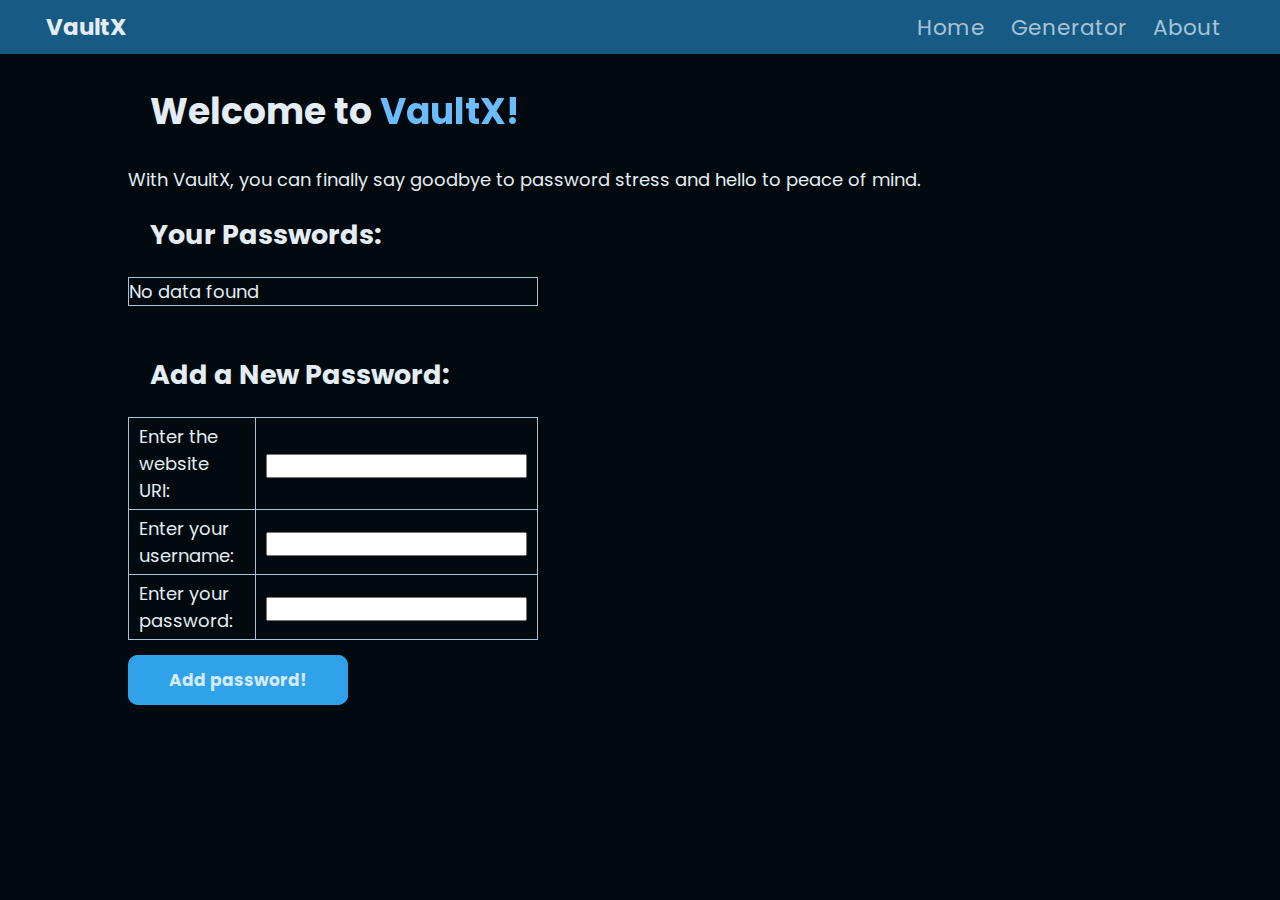
<file: index.html>
<!DOCTYPE html>
<html lang="en">
<head>
    <title>VaultX</title>
    <link rel="stylesheet" href="styles.css">
    <script defer src="script.js"></script>
</head>
<body>
    <nav style="margin: 0px;">
        <div class="logo"><a href="index.html">VaultX</a></div>
        <ul>
            <li><a href="index.html">Home</a></li>
            <li><a href="generator.html">Generator</a></li>
            <li><a href="about.html">About</a></li>
            
        </ul>
    </nav>
    <div class="container">
        <h1>Welcome to <span class="abc">VaultX!</span></h1>
        <p>With VaultX, you can finally say goodbye to password stress and hello to peace of mind.</p>
        <h2>Your Passwords: <span style="color: #a6c4d7;" id="alert">Copied!</span></h2>


        <table>
            <tr>
                <th>URI</th>
                <th>Username</th>
                <th>Password</th>
                <th>Remove</th>
            </tr>
            
        </table> <br>
        
        <h2>Add a New Password:</h2>
        <form action="/submit" method="post">
            <table border="none">
                <tr>
                    <td>Enter the website URI:</td>
                    <td><input type="url" id="uri" required></td>
                </tr>
                <tr>
                    <td>Enter your username:</td>
                    <td><input type="text" id="username" required></td>
                </tr>
                <tr>
                    <td>Enter your password:</td>
                    <td><input type="password" id="pass" required></td>
                </tr>
            </table>
            <button class="btn" type="button">Add password!</button>
        </form>
    </div>
</body>
</html>
</file>
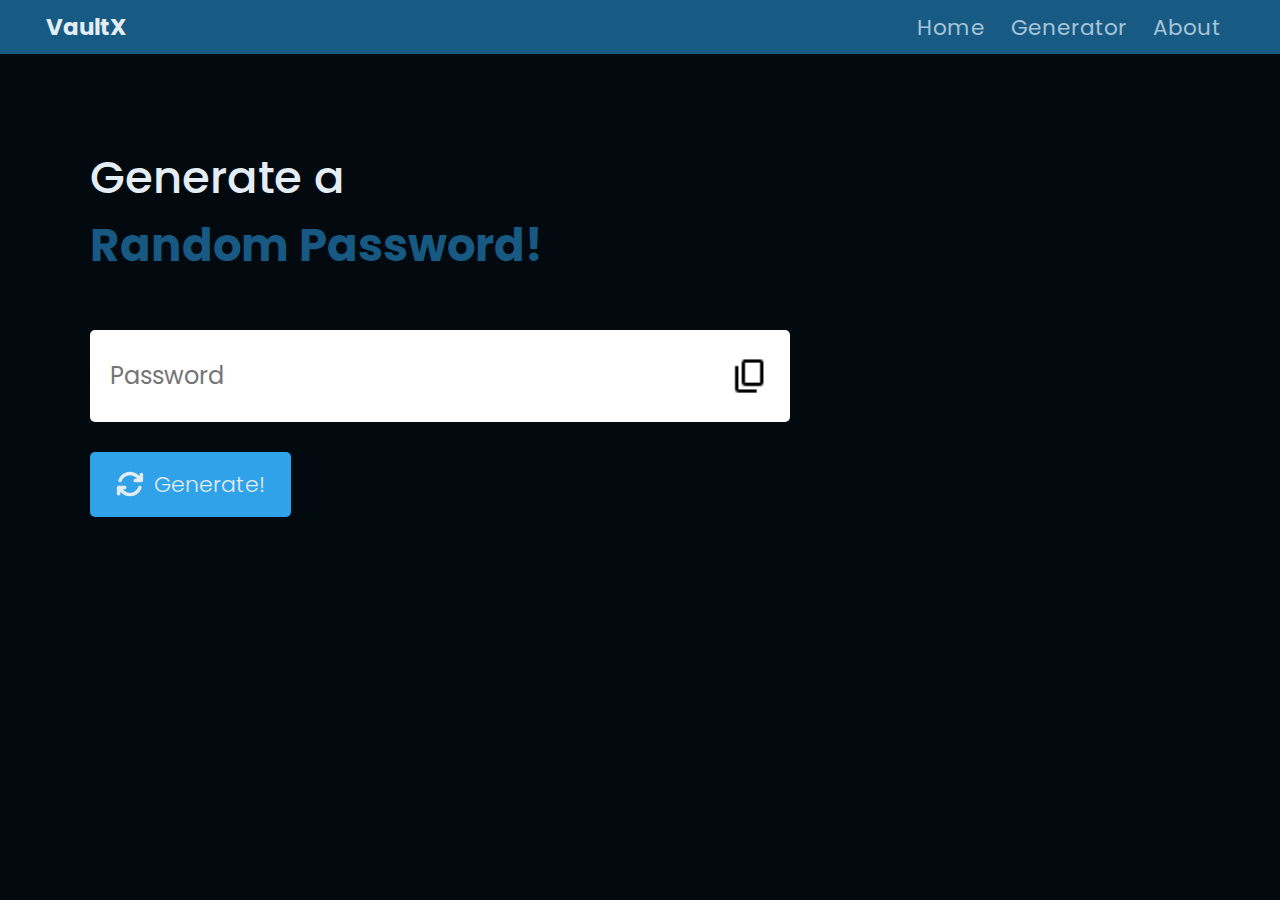
<file: generator.html>
<html>
    <head>
        <title>Password Generator</title>
        <link rel="stylesheet" href="gen-styles.css">
        <link rel="stylesheet" href="https://fonts.googleapis.com/css2?family=Material+Symbols+Outlined:opsz,wght,FILL,GRAD@24,400,0,0" />
    </head>
    <body>
        <nav style="margin: 0px;">
            <div class="logo"><a href="index.html">VaultX</a></div>
            <ul>
                <li><a href="index.html">Home</a></li>
                <li><a href="generator.html">Generator</a></li>
                <li><a href="about.html">About</a></li>
            </ul>
        </nav>

        <div class="container">
            <h1>Generate a <br> <span> Random Password! </span></h1>
            <div class="display">
                <input type="text" id="randPass" placeholder="Password">
                <img src="copy.png" alt="copy" onclick="copyPass()">
            </div>
            <button onclick="createPass()"><img src="generate.svg" alt="generate"> Generate!</button>
        </div>

        <script>
            const passBox = document.getElementById("randPass");
            const len = 16;
            const lwcse = "abcdefghijklmnopqrstuvwxyz";
            const upcse = "ABCDEFGHIJKLMNOPQRSTUVWXYZ";
            const numb = "0123456789"
            const symb = "!@#$%^&*_?/"
            const allChars = upcse + lwcse + numb + symb; 

            function createPass(){
                let randPass = "";
                randPass += upcse[Math.floor(Math.random() * upcse.length)];
                randPass += lwcse[Math.floor(Math.random() * lwcse.length)];
                randPass += numb[Math.floor(Math.random() * numb.length)];
                randPass += symb[Math.floor(Math.random() * symb.length)];

                while (len > randPass.length){
                    randPass += allChars[Math.floor(Math.random()* allChars.length)];
                }
                passBox.value = randPass
            }

            function copyPass(){
                passBox.select();
                document.execCommand("copy");
            }
        </script>
    </body>
</html>
</file>
<file: styles.css>
@import url('https://fonts.googleapis.com/css2?family=Poppins&display=swap');

*{
    font-family: 'Poppins', sans-serif;
    padding: 0;
    margin: 0;
    color: #e4edf3;
}
body{
    background-color: #020a0f;
    font-size: large;
}

.abc{
    background-image: linear-gradient(
    to right,
    #54b3d6,
    #5b3fcc 50%,
    #6bbcfd 50%
    );
    color: #6bbcfd;
    background-size: 200% 100%;
    background-position: -100%;
    display: inline-block;
    padding: 5px 0;
    position: relative;
    background-clip: text;
    -webkit-background-clip: text;
    -webkit-text-fill-color: transparent;
    transition: all 0.3s ease-in-out;
}
.abc:before{
    content: '';
    background: #6bbcfd;
    display: block;
    position: absolute;
    bottom: -3px;
    left: 0;
    width: 0;
    height: 3px;
    transition: all 0.3s ease-in-out;
}
.abc:hover {
    background-position: 0;
}
   
.abc:hover::before{
     width: 100%;
}


nav{
    background-color: #175a83;
    color: #a6c4d7;
    font-size: larger;
    padding: 10px 23px;
    display: flex;
    justify-content: space-between;
    /* height: 35px; */
}

.logo{
    margin: 0 23px;
    font-weight: bold;
    
}

nav div a{
    text-decoration: none;
    color: #e4edf3;
    font-size: 23px;
}
ul{
    display: flex;
    margin: 0 23px;
    align-items: center;
}
ul li{
    list-style: none;
    margin: 0 13px;
    color: #a6c4d7;
}
ul li a{
    text-decoration: none;
    color: #a6c4d7;
}
ul li a:hover{
    font-weight: bold;
}

table{
    border: 2px solid #a6c4d7 !important;
    width: 40%;
}

.container{
    max-width: 80vw;
    margin: 25px auto;
}

h1,h2,h3{
    margin: 22px;
}

.btn {
    font-size: 17px;
    font-weight: bold;
    margin-top: 10px;
    width: 220px;
    height: 50px;
    border: none;
    outline: none;
    color: #d4eafe;
    background: #30a2e9;
    cursor: pointer;
    position: relative;
    z-index: 0;
    border-radius: 10px;
    margin-top: 15px;
}

.btn:before {
    content: '';
    background: linear-gradient(45deg, #ff0000, #ff7300, #fffb00, #48ff00, #00ffd5, #002bff, #7a00ff, #ff00c8, #ff0000);
    position: absolute;
    top: -2px;
    left:-2px;
    background-size: 400%;
    z-index: -1;
    filter: blur(5px);
    width: calc(100% + 4px);
    height: calc(100% + 4px);
    animation: glowing 20s linear infinite;
    opacity: 0;
    transition: opacity .3s ease-in-out;
    border-radius: 10px;
}

.btn:active {
    color: #30a2e9
}

.btn:active:after {
    background: transparent;
}

.btn:hover:before {
    opacity: 1;
}

.btn:after {
    z-index: -1;
    content: '';
    position: absolute;
    width: 100%;
    height: 100%;
    background: #30a2e9;
    left: 0;
    top: 0;
    border-radius: 10px;
}

@keyframes glowing {
    0% { background-position: 0 0; }
    50% { background-position: 400% 0; }
    100% { background-position: 0 0; }
}

table, td, tr{
    border: 1px solid #a6c4d7 !important;
    border-collapse: collapse;
    padding: 5px 10px;
}

img{
    cursor: pointer;
}

#alert{
    display: none;
}

form table{
    border: 0 !important;
}
form table input{
    color: #2e258b;
}
.popup{
    opacity: 0;
    position: absolute;
    top: 50%;
    left: 50%;
    transform: translate(-50%, -50%) scale(1.25);
    width: 300px;
    padding: 20px 30px;
    background: #fff;
    box-shadow: 2px 2px 5px 5px rgba(0, 0, 0, 0.15);
    border-radius: 10px;

    z-index: 1;
    transition: top 0ms ease-in-out 200ms,
                opacity 200ms ease-in-out 0ms,
                transform 20ms ease-in-out 0ms;
}
.popup.active{
    top: 50%;
    opacity: 1;
    transform: translate(-50%, -50%) scale(1);
    transition: top 0ms ease-in-out 0ms,
                opacity 200ms ease-in-out 0ms,
                transform 20ms ease-in-out 0ms;
}

.popup .form h2{
    text-align: center;
    margin: 10px 0px 20px;
    font-size: 25px;
}
.popup .form .elements{
    margin: 15px 0px;
}
.popup .form .elements label{
    font-size: 14px;
}
.popup .form .elements input{
    margin-top: 5px;
    display: block;
    width: 100%;
    padding: 10px;
    outline: none;
    border: 1px solid black;
    border-radius: 5px;
}
.popup .form .elements button{
    width: 100%;
    height: 40px;
    outline: none;
    font-size: 15px;
    border-radius: 10px;
    cursor: pointer;
}
.popup .form .elements a{
    font-size: smaller;
    text-decoration: none;
    color: #1a79ca;
    font-weight: 600;
}
.popup .form .elements a:hover{
    text-decoration: underline;
}
</file>
<file: gen-styles.css>
@import url('https://fonts.googleapis.com/css2?family=Poppins&display=swap');

*{
    font-family: 'Poppins', sans-serif;
    padding: 0;
    margin: 0;
    color: #e4edf3;
    box-sizing: border-box;
}
body{
    background-color: #020a0f;
    font-size: large;
}
nav{
    background-color: #175a83;
    font-size: larger;
    padding: 10px 23px;
    display: flex;
    justify-content: space-between;
    /* height: 35px; */
}

.logo{
    margin: 0 23px;
    font-weight: bold;
    
}

nav div a{
    text-decoration: none;
    color: #e4edf3;
    font-size: 23px;
}
ul{
    display: flex;
    margin: 0 23px;
    align-items: center;
}
ul li{
    list-style: none;
    margin: 0 13px;
    color: #a6c4d7;
}
ul li a{
    text-decoration: none;
    color: #a6c4d7;
}
ul li a:hover{
    font-weight: bold;
}
.container{
    margin: 7%;
    width: 90%;
    max-width: 700px;

}

.display{
    background-color: white;
    width: 100%;
    display: flex;
    margin-top: 50px;
    margin-bottom: 30px;
    align-items: center;
    justify-content: space-between;
    padding: 26px 20px;
    border-radius: 5px;
}

.container h1{
    font-weight: 500;
    font-size: 45px;
}

.display img{
    width: 40px;
    cursor: pointer;
}

.display input{
    color: #02090d;
    border: 0;
    outline: 0;
    font-size: 24px;
    
}

.container button img{
    width: 28px;
    margin-right: 10px;

}
.container button{
    background-color: #30a2e9;
    font-weight: 300;
    border: 0;
    outline: 0;
    font-size: 22px;
    font-weight: 300;
    display: flex;
    align-items: center;
    justify-content: center;
    padding: 16px 26px;
    border-radius: 5px;
    cursor: pointer;
}

.container span{
    color: #175982;
    font-weight: bold;
    box-shadow: inset 0 0 0 0 #54b3d6;
	padding: 0 .25rem;
	margin: 0 -.25rem;
    transition: color .3s ease-in-out, box-shadow .3s ease-in-out;
}
</file>
